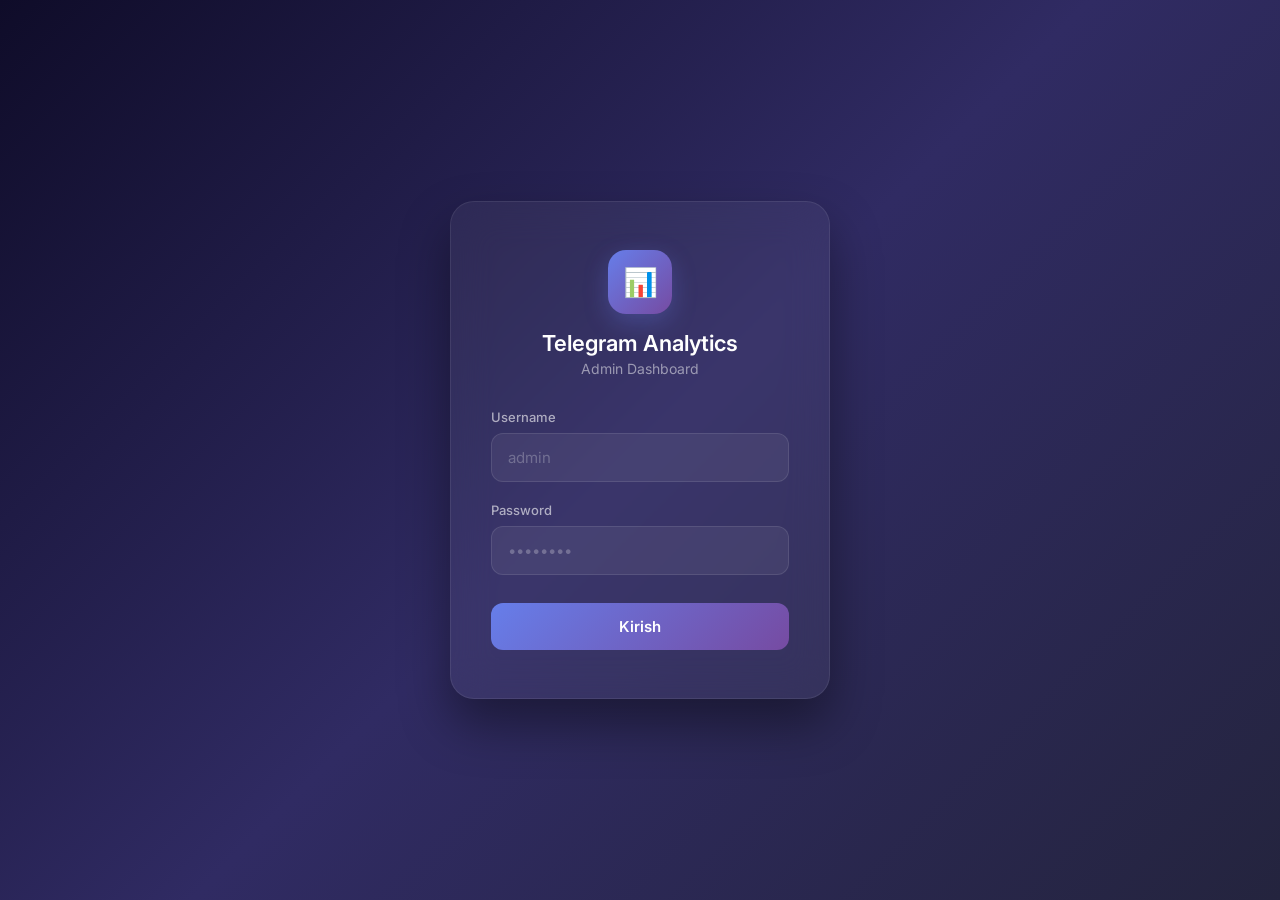
<file: dashboard/login.html>
<!DOCTYPE html>
<html lang="uz">
<head>
    <meta charset="UTF-8">
    <meta name="viewport" content="width=device-width, initial-scale=1.0">
    <title>Telegram Analytics — Login</title>
    <link rel="preconnect" href="https://fonts.googleapis.com">
    <link href="https://fonts.googleapis.com/css2?family=Inter:wght@300;400;500;600;700&display=swap" rel="stylesheet">
    <style>
        *, *::before, *::after { box-sizing: border-box; margin: 0; padding: 0; }
        body {
            font-family: 'Inter', sans-serif;
            min-height: 100vh;
            display: flex;
            align-items: center;
            justify-content: center;
            background: linear-gradient(135deg, #0f0c29, #302b63, #24243e);
            color: #e0e0e0;
        }
        .login-container {
            width: 100%; max-width: 420px; padding: 20px;
        }
        .login-card {
            background: rgba(255,255,255,0.05);
            backdrop-filter: blur(20px);
            border: 1px solid rgba(255,255,255,0.08);
            border-radius: 24px;
            padding: 48px 40px;
            box-shadow: 0 25px 50px rgba(0,0,0,0.4);
        }
        .login-card .logo {
            text-align: center; margin-bottom: 32px;
        }
        .login-card .logo .icon {
            width: 64px; height: 64px;
            background: linear-gradient(135deg, #667eea, #764ba2);
            border-radius: 18px; display: inline-flex;
            align-items: center; justify-content: center;
            font-size: 28px; margin-bottom: 16px;
            box-shadow: 0 8px 24px rgba(102,126,234,0.3);
        }
        .login-card .logo h1 {
            font-size: 22px; font-weight: 600; color: #fff;
        }
        .login-card .logo p {
            font-size: 14px; color: rgba(255,255,255,0.5); margin-top: 4px;
        }
        .form-group {
            margin-bottom: 20px;
        }
        .form-group label {
            display: block; font-size: 13px; font-weight: 500;
            color: rgba(255,255,255,0.6); margin-bottom: 8px;
        }
        .form-group input {
            width: 100%; padding: 14px 16px; border-radius: 12px;
            border: 1px solid rgba(255,255,255,0.1);
            background: rgba(255,255,255,0.06);
            color: #fff; font-size: 15px; font-family: 'Inter', sans-serif;
            outline: none; transition: all 0.3s ease;
        }
        .form-group input:focus {
            border-color: #667eea;
            box-shadow: 0 0 0 3px rgba(102,126,234,0.15);
        }
        .form-group input::placeholder { color: rgba(255,255,255,0.25); }
        .btn-login {
            width: 100%; padding: 14px; border: none; border-radius: 12px;
            background: linear-gradient(135deg, #667eea, #764ba2);
            color: #fff; font-size: 15px; font-weight: 600;
            font-family: 'Inter', sans-serif; cursor: pointer;
            transition: all 0.3s ease; margin-top: 8px;
        }
        .btn-login:hover { transform: translateY(-2px); box-shadow: 0 8px 24px rgba(102,126,234,0.4); }
        .btn-login:active { transform: translateY(0); }
        .btn-login:disabled { opacity: 0.6; cursor: not-allowed; transform: none; }
        .error-msg {
            text-align: center; color: #ff6b6b; font-size: 13px;
            margin-top: 16px; display: none;
        }
        .error-msg.show { display: block; }
    </style>
</head>
<body>
    <div class="login-container">
        <div class="login-card">
            <div class="logo">
                <div class="icon">📊</div>
                <h1>Telegram Analytics</h1>
                <p>Admin Dashboard</p>
            </div>
            <form id="loginForm">
                <div class="form-group">
                    <label>Username</label>
                    <input type="text" id="username" placeholder="admin" autocomplete="username" required>
                </div>
                <div class="form-group">
                    <label>Password</label>
                    <input type="password" id="password" placeholder="••••••••" autocomplete="current-password" required>
                </div>
                <button type="submit" class="btn-login" id="btnLogin">Kirish</button>
                <div class="error-msg" id="errorMsg"></div>
            </form>
        </div>
    </div>
    <script>
        // Agar token mavjud bo'lsa, dashboardga yo'naltirish
        if (localStorage.getItem('token')) {
            window.location.href = '/';
        }

        document.getElementById('loginForm').addEventListener('submit', async (e) => {
            e.preventDefault();
            const btn = document.getElementById('btnLogin');
            const errorMsg = document.getElementById('errorMsg');
            const username = document.getElementById('username').value;
            const password = document.getElementById('password').value;

            btn.disabled = true;
            btn.textContent = 'Kirish...';
            errorMsg.classList.remove('show');

            try {
                const res = await fetch('/api/auth/login', {
                    method: 'POST',
                    headers: { 'Content-Type': 'application/json' },
                    body: JSON.stringify({ username, password }),
                });
                const data = await res.json();
                if (res.ok) {
                    localStorage.setItem('token', data.access_token);
                    window.location.href = '/';
                } else {
                    errorMsg.textContent = data.detail || 'Login xatosi';
                    errorMsg.classList.add('show');
                }
            } catch (err) {
                errorMsg.textContent = 'Server bilan aloqa yo\'q';
                errorMsg.classList.add('show');
            }
            btn.disabled = false;
            btn.textContent = 'Kirish';
        });
    </script>
</body>
</html>
</file>
